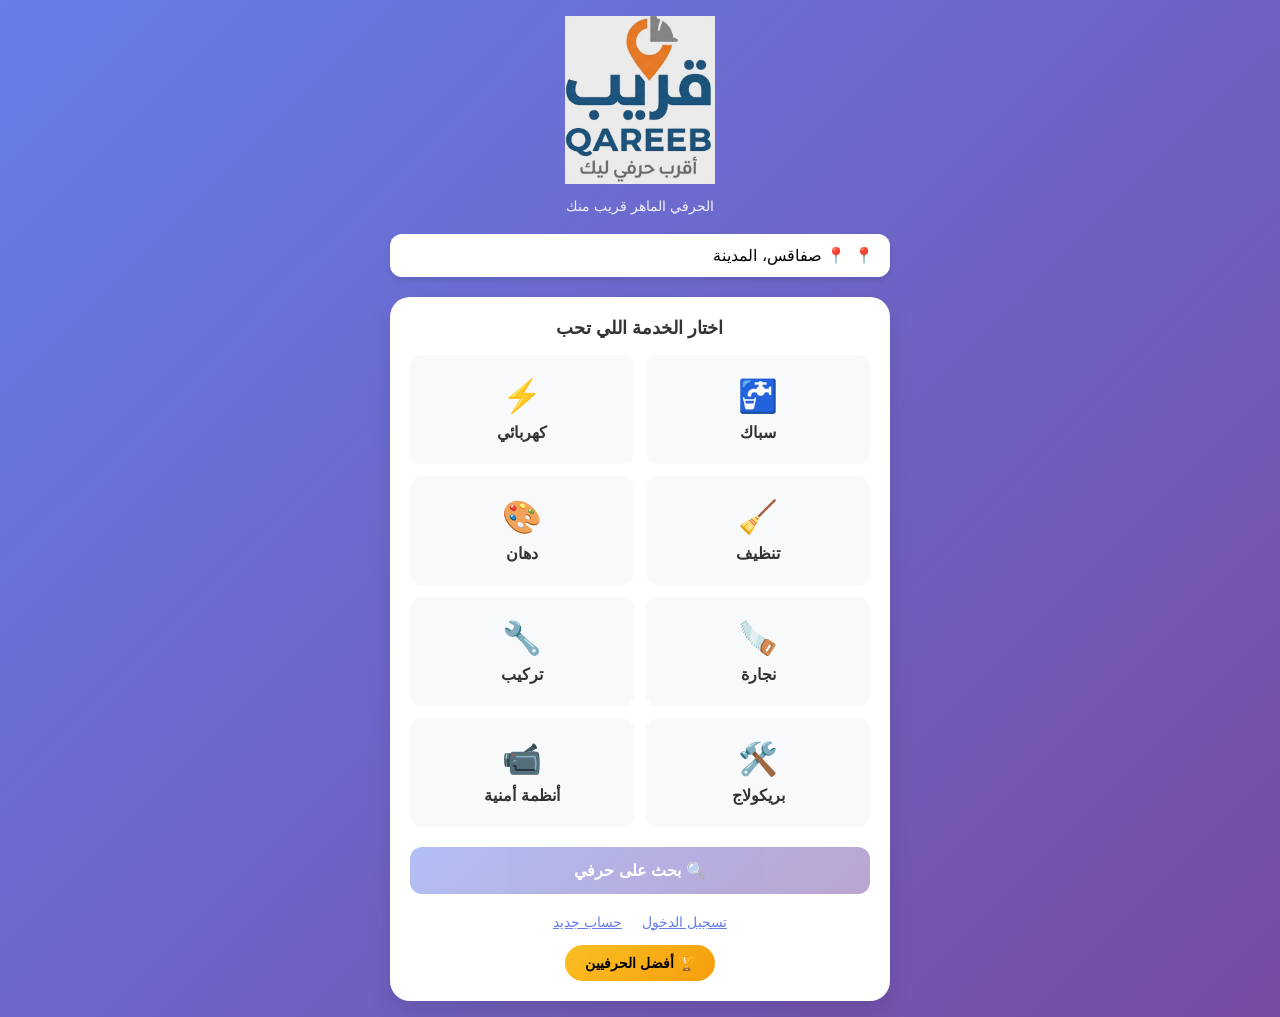
<file: index.html>
<!DOCTYPE html>
<html lang="ar" dir="rtl">
<head>
    <meta charset="UTF-8">
    <meta name="viewport" content="width=device-width, initial-scale=1.0">
    <title>قريب - Qareeb</title>
    <link rel="stylesheet" href="style.css">
    <link rel="manifest" href="manifest.json">
    <meta name="theme-color" content="#667eea">
</head>
<body>
    <!-- Header -->
<header class="header">
    <img src="logo.jpg" alt="قريب - Qareeb" class="logo">
    <p>الحرفي الماهر قريب منك</p>
</header>

    <!-- Main Container -->
    <main class="container">
        <!-- Location Bar -->
        <div class="location-bar">
            <span>📍</span>
            <span id="locationText">صفاقس، المدينة</span>
        </div>

        <!-- Home Screen -->
        <div id="homeScreen" class="screen active">
            <h2 class="section-title">اختار الخدمة اللي تحب</h2>
            
            <div class="services-grid">
                <div class="service-card" data-service="1">
                    <span class="service-icon">🚰</span>
                    <span class="service-name">سباك</span>
                </div>
                <div class="service-card" data-service="2">
                    <span class="service-icon">⚡</span>
                    <span class="service-name">كهربائي</span>
                </div>
                <div class="service-card" data-service="3">
                    <span class="service-icon">🧹</span>
                    <span class="service-name">تنظيف</span>
                </div>
                <div class="service-card" data-service="5">
                    <span class="service-icon">🎨</span>
                    <span class="service-name">دهان</span>
                </div>
                <div class="service-card" data-service="6">
                    <span class="service-icon">🪚</span>
                    <span class="service-name">نجارة</span>
                </div>
                <div class="service-card" data-service="7">
                    <span class="service-icon">🔧</span>
                    <span class="service-name">تركيب</span>
                </div>
                <div class="service-card" data-service="8">
                    <span class="service-icon">🛠️</span>
                    <span class="service-name">بريكولاج</span>
                </div>
                <div class="service-card" data-service="9">
    <span class="service-icon">📹</span>
    <span class="service-name">أنظمة أمنية</span>
</div>
            </div>

            <button id="searchBtn" class="btn btn-primary" disabled>
                🔍 بحث على حرفي
            </button>

            <div class="auth-links">
                <button id="showLoginBtn" class="btn-text">تسجيل الدخول</button>
                <button id="showRegisterBtn" class="btn-text">حساب جديد</button>
                <button id="logoutBtn" class="btn-text" style="display: none;" onclick="logout()">🚪 خروج</button>
            </div>

            <!-- أزرار إضافية -->
            <div style="margin-top: 15px; display: flex; gap: 10px; justify-content: center; flex-wrap: wrap;">
                <button onclick="showTopCraftsmen()" class="btn-top">🏆 أفضل الحرفيين</button>
                <button id="myOrdersBtn" class="btn-my-orders" onclick="showMyOrders()" style="display: none;">📋 طلباتي</button>
            </div>

        

            <!-- زر لوحة التحكم - يظهر فقط للحرفي -->
            <div id="dashboardLink" style="display: none; margin-top: 15px;">
                <button onclick="showDashboard()" class="btn btn-success" style="background: #10b981; width: 100%;">
                    📋 لوحة تحكم الحرفي
                </button>
            </div>
        </div>

        <!-- Results Screen -->
        <div id="resultsScreen" class="screen">
            <button id="backBtn" class="btn-back">← رجوع</button>
            <h2 class="section-title" id="resultsTitle">حرفيين متوفرين</h2>
            <div id="craftsmenList" class="craftsmen-list"></div>
        </div>
        <!-- Forgot Password Screen -->
<div id="forgotPasswordScreen" class="screen">
    <button class="btn-back" onclick="showScreen('login')">← رجوع</button>
    <h2 class="section-title">🔐 نسيت كلمة المرور</h2>
    
    <form id="forgotPasswordForm" class="auth-form">
        <p style="text-align: center; margin-bottom: 15px;">أدخل رقم هاتفك وسنرسل لك رمز التحقق</p>
        <input type="tel" id="forgotPhone" placeholder="رقم الهاتف" required>
        <button type="submit" class="btn btn-primary">📤 إرسال رمز التحقق</button>
    </form>
</div>

<!-- Verify Code Screen -->
<div id="verifyCodeScreen" class="screen">
    <button class="btn-back" onclick="showScreen('login')">← رجوع</button>
    <h2 class="section-title">📱 أدخل رمز التحقق</h2>
    
    <form id="verifyCodeForm" class="auth-form">
        <p style="text-align: center; margin-bottom: 15px;">تم إرسال رمز التحقق إلى هاتفك</p>
        <input type="text" id="verificationCode" placeholder="رمز التحقق (6 أرقام)" maxlength="6" required>
        <input type="password" id="resetNewPassword" placeholder="كلمة المرور الجديدة" required>
<input type="password" id="resetConfirmPassword" placeholder="تأكيد كلمة المرور" required>
        <button type="submit" class="btn btn-primary">✅ تأكيد وتغيير كلمة المرور</button>
    </form>
</div>


        <!-- Login Screen -->
        <div id="loginScreen" class="screen">
            <button class="btn-back" onclick="showScreen('home')">← رجوع</button>
            <h2 class="section-title">تسجيل الدخول</h2>
            
            <form id="loginForm" class="auth-form">
                <input type="tel" id="loginPhone" placeholder="رقم الهاتف" required>
                <input type="password" id="loginPassword" placeholder="كلمة المرور" required>
                <button type="submit" class="btn btn-primary">دخول</button>
            </form>
            <div style="text-align: center; margin-top: 15px;">
    <button onclick="showScreen('forgotPassword')" class="btn-text">نسيت كلمة المرور؟</button>
</div>
        </div>

        <!-- Register Screen -->
<div id="registerScreen" class="screen">
    <button class="btn-back" onclick="showScreen('home')">← رجوع</button>
    <h2 class="section-title">حساب جديد</h2>
    
    <form id="registerForm" class="auth-form">
        <input type="text" id="regName" placeholder="الاسم الكامل" required>
        <input type="tel" id="regPhone" placeholder="رقم الهاتف" required>
        <input type="password" id="regPassword" placeholder="كلمة المرور" required>
        
        <div class="role-selector">
            <label>
                <input type="radio" name="role" value="user" checked> مستخدم
            </label>
            <label>
                <input type="radio" name="role" value="craftsman"> حرفي
            </label>
        </div>
        
        <!-- قائمة الخدمات والموقع - تظهر فقط عند اختيار حرفي -->
<div id="serviceSelector" style="display: none;">
    <select id="regService" style="padding: 14px; border: 1px solid #ddd; border-radius: 10px; font-size: 16px; width: 100%; margin-bottom: 10px;">
        <option value="">-- اختر الخدمة --</option>
        <option value="1">🚰 سباك</option>
        <option value="2">⚡ كهربائي</option>
        <option value="3">🧹 تنظيف</option>
        <option value="5">🎨 دهان</option>
        <option value="6">🪚 نجارة</option>
        <option value="7">🔧 تركيب</option>
        <option value="8">🛠️ بريكولاج</option>
        <option value="9">📹 أنظمة أمنية</option>
    </select>
    
    <!-- زر تحديد الموقع -->
    <button type="button" id="getLocationBtn" onclick="getCraftsmanLocation()" style="padding: 14px; background: #3b82f6; color: white; border: none; border-radius: 10px; font-size: 16px; width: 100%; margin-bottom: 10px; cursor: pointer;">
        📍 تحديد موقعي الحالي
    </button>
    
    <!-- عرض الإحداثيات -->
    <input type="hidden" id="regLat">
    <input type="hidden" id="regLng">
    
    <!-- عرض الموقع النصي -->
    <input type="text" id="regLocationDisplay" placeholder="موقعك الحالي" readonly style="padding: 14px; border: 1px solid #ddd; border-radius: 10px; font-size: 16px; width: 100%; margin-bottom: 10px; background: #f3f4f6;">
    
    <!-- رابط لفتح الخريطة للتعديل -->
    <a href="#" id="mapLink" target="_blank" style="display: none; color: #3b82f6; text-decoration: none; margin-bottom: 10px;">🗺️ تعديل الموقع على الخريطة</a>
</div>
        
        <button type="submit" class="btn btn-primary">تسجيل</button>
    </form>
</div>

        <!-- Change Password Screen -->
        <div id="changePasswordScreen" class="screen">
            <button class="btn-back" onclick="showScreen('home')">← رجوع</button>
            <h2 class="section-title">🔐 تغيير كلمة المرور</h2>
            
            <form id="changePasswordForm" class="auth-form">
                <input type="password" id="currentPassword" placeholder="كلمة المرور الحالية" required>
                <input type="password" id="newPassword" placeholder="كلمة المرور الجديدة" required>
                <input type="password" id="confirmPassword" placeholder="تأكيد كلمة المرور الجديدة" required>
                <button type="submit" class="btn btn-primary">تحديث كلمة المرور</button>
            </form>
        </div>

        <!-- Rating Screen -->
        <div id="ratingScreen" class="screen">
            <button class="btn-back" onclick="showScreen('myOrders')">← رجوع</button>
            <h2>⭐ تقييم الخدمة</h2>
            <div id="ratingContent"></div>
        </div>

        <!-- Craftsman Dashboard -->
        <div id="dashboardScreen" class="screen">
            <button class="btn-back" onclick="showScreen('home')">← رجوع</button>
            <h2>📋 لوحة تحكم الحرفي</h2>
            <div style="margin-bottom: 20px; text-align: center;">
        <button onclick="showChangePasswordFromDashboard()" class="btn-text" style="background: #667eea; color: white; padding: 10px 20px; border-radius: 25px;">
            🔐 تغيير كلمة المرور
        </button>
    </div>
    
    <div id="dashboardTabs">
            
                <button onclick="loadOrders('pending')">⏳ طلبات جديدة</button>
                <button onclick="loadOrders('accepted')">✅ طلبات مقبولة</button>
                <button onclick="loadOrders('done')">✔️ طلبات منتهية</button>
            </div>
            <div id="dashboardOrders"></div>
        </div>
    </main>

    <!-- Loading Overlay -->
    <div id="loading" class="loading hidden">
        <div class="spinner"></div>
    </div>

    <script src="script.js"></script>
</body>
</html>
</file>
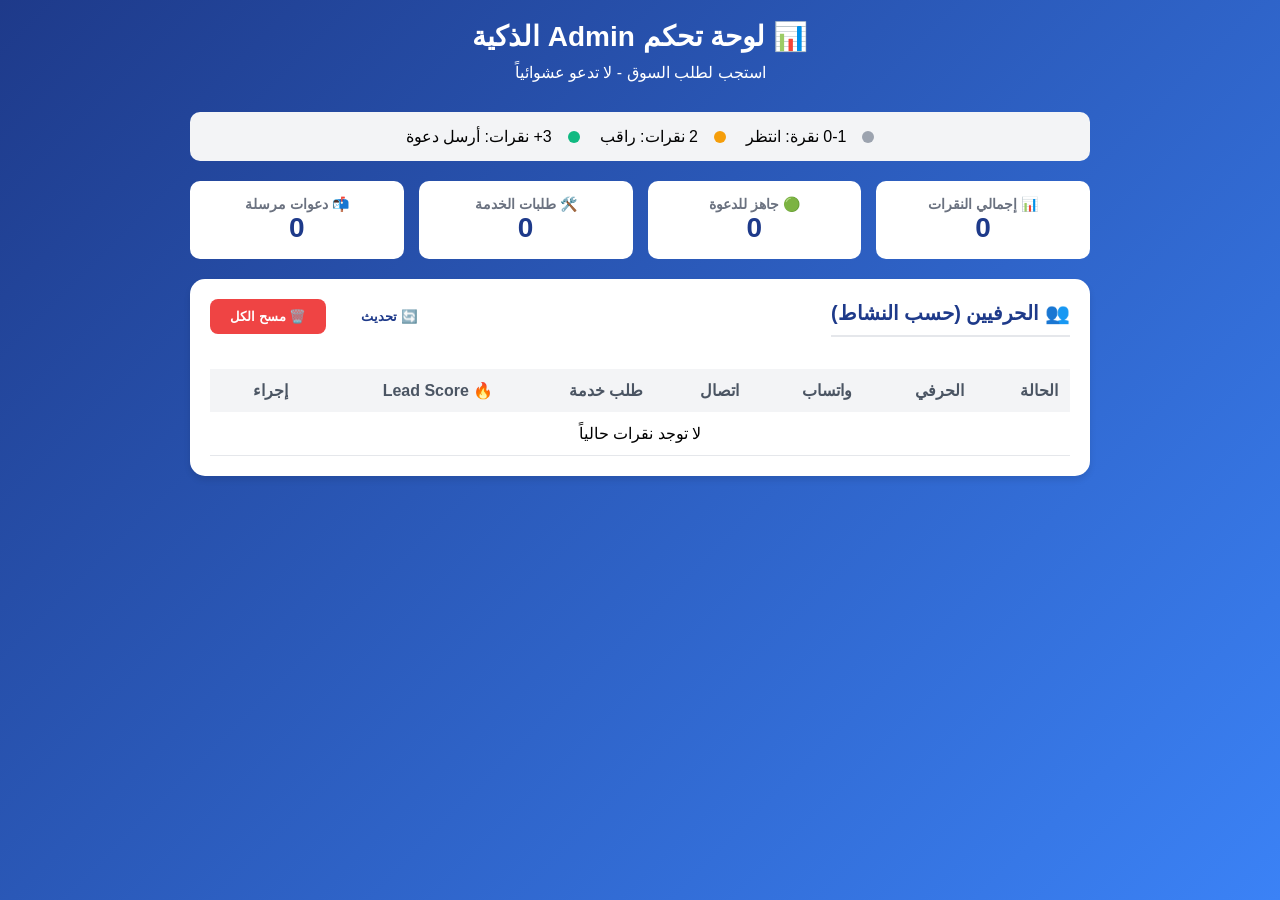
<file: admin-dashboard.html>
<!DOCTYPE html>
<html lang="ar" dir="rtl">
<head>
    <meta charset="UTF-8">
    <meta name="viewport" content="width=device-width, initial-scale=1.0">
    <title>Admin Dashboard - قريب</title>
    <style>
        * { margin: 0; padding: 0; box-sizing: border-box; font-family: 'Segoe UI', Tahoma, sans-serif; }
        body { background: linear-gradient(135deg, #1e3a8a 0%, #3b82f6 100%); min-height: 100vh; padding: 20px; }
        .container { max-width: 900px; margin: 0 auto; }
        .header { color: white; text-align: center; margin-bottom: 30px; }
        .header h1 { font-size: 28px; margin-bottom: 10px; }
        .stats-grid { display: grid; grid-template-columns: repeat(4, 1fr); gap: 15px; margin-bottom: 20px; }
        .stat-card { background: white; padding: 15px; border-radius: 10px; text-align: center; }
        .stat-card h3 { color: #6b7280; font-size: 14px; }
        .stat-card .number { color: #1e3a8a; font-size: 28px; font-weight: bold; }
        .card { background: white; border-radius: 15px; padding: 20px; margin-bottom: 20px; box-shadow: 0 4px 6px rgba(0,0,0,0.1); }
        .card h2 { color: #1e3a8a; margin-bottom: 15px; font-size: 20px; border-bottom: 2px solid #e5e7eb; padding-bottom: 10px; }
        .craftsmen-table { width: 100%; border-collapse: collapse; }
        .craftsmen-table th { text-align: right; padding: 12px; background: #f3f4f6; color: #4b5563; font-weight: bold; }
        .craftsmen-table td { padding: 12px; border-bottom: 1px solid #e5e7eb; }
        .row-cold { background: #f9fafb; opacity: 0.7; }
        .row-warm { background: #fef3c7; }
        .row-hot { background: #d1fae5; font-weight: bold; }
        .badge { padding: 4px 10px; border-radius: 20px; font-size: 12px; font-weight: bold; display: inline-block; margin: 2px; }
        .badge-whatsapp { background: #25D366; color: white; }
        .badge-call { background: #3b82f6; color: white; }
        .badge-request { background: #f59e0b; color: white; }
        .status-dot { display: inline-block; width: 12px; height: 12px; border-radius: 50%; margin-left: 8px; }
        .dot-cold { background: #9ca3af; }
        .dot-warm { background: #f59e0b; }
        .dot-hot { background: #10b981; }
        .btn { padding: 8px 16px; border: none; border-radius: 8px; font-weight: bold; cursor: pointer; font-size: 13px; }
        .btn-invite { background: #10b981; color: white; }
        .btn-disabled { background: #d1d5db; color: #6b7280; cursor: not-allowed; }
        .refresh-btn { background: white; color: #1e3a8a; border: none; padding: 10px 20px; border-radius: 8px; font-weight: bold; cursor: pointer; margin-bottom: 20px; }
        .auto-refresh { display: flex; justify-content: space-between; align-items: center; margin-bottom: 15px; }
        .rule-box { background: #f3f4f6; padding: 15px; border-radius: 10px; margin-bottom: 20px; display: flex; gap: 20px; justify-content: center; }
        .rule-item { display: flex; align-items: center; gap: 8px; }
    </style>
</head>
<body>
    <div class="container">
        <div class="header">
            <h1>📊 لوحة تحكم Admin الذكية</h1>
            <p>استجب لطلب السوق - لا تدعو عشوائياً</p>
        </div>
        
        <div class="rule-box">
            <div class="rule-item"><span class="status-dot dot-cold"></span><span>0-1 نقرة: انتظر</span></div>
            <div class="rule-item"><span class="status-dot dot-warm"></span><span>2 نقرات: راقب</span></div>
            <div class="rule-item"><span class="status-dot dot-hot"></span><span>3+ نقرات: أرسل دعوة</span></div>
        </div>
        
        <div class="stats-grid">
            <div class="stat-card"><h3>📊 إجمالي النقرات</h3><div class="number" id="totalClicks">0</div></div>
            <div class="stat-card"><h3>🟢 جاهز للدعوة</h3><div class="number" id="readyToInvite">0</div></div>
            <div class="stat-card"><h3>🛠️ طلبات الخدمة</h3><div class="number" id="serviceRequests">0</div></div>
            <div class="stat-card"><h3>📬 دعوات مرسلة</h3><div class="number" id="invitesSent">0</div></div>
        </div>
        
        <div class="card">
    <div class="auto-refresh">
        <h2>👥 الحرفيين (حسب النشاط)</h2>
        <div>
            <button class="refresh-btn" onclick="loadData()">🔄 تحديث</button>
            <button class="refresh-btn" onclick="clearAllData()" style="background: #ef4444; color: white; margin-right: 10px;">🗑️ مسح الكل</button>
        </div>
    </div>
    <table class="craftsmen-table">
        <thead>
    <tr>
        <th>الحالة</th>
        <th>الحرفي</th>
        <th>واتساب</th>
        <th>اتصال</th>
        <th>طلب خدمة</th>
        <th>🔥 Lead Score</th>
        <th>إجراء</th>
    </tr>
</thead>
        <tbody id="tableBody">
            <tr><td colspan="7" style="text-align:center">جاري التحميل...</td></tr>
        </tbody>
    </table>
</div>
    </div>
    <script>
        const SHEET_CSV_URL = 'https://docs.google.com/spreadsheets/d/e/2PACX-1vSh-frmn5UetYudunPHsVippZCj9Em3Cgu8DB7cLXJY153sdtTMA38fTGzQ3vL03GEe02AFiRbZhkrx/pub?output=csv';
let craftsmenStats = {};
let invitesSentCount = 0;

async function loadData() {
    try {
        const response = await fetch(SHEET_CSV_URL);
        const csvText = await response.text();
        
        // تحويل CSV إلى كائنات
        const rows = csvText.split('\n').slice(1); // تجاهل الصف الأول (العناوين)
        const clicks = [];
        
        rows.forEach(row => {
            if (!row.trim()) return;
            const cols = row.split(','); // فاصل comma للـ CSV
            if (cols.length >= 5) {
                clicks.push({
                    timestamp: cols[0],
                    craftsman_id: cols[1],
                    craftsman_name: cols[2],
                    service_type: cols[3],
                    action: cols[4]
                });
            }
        });
        
        // تخزين محلي
        localStorage.setItem('qareeb_clicks', JSON.stringify(clicks));
        
        const invites = JSON.parse(localStorage.getItem('invites_sent') || '[]');
        invitesSentCount = invites.length;
        craftsmenStats = {};
        
        clicks.forEach(click => {
            const id = click.craftsman_id;
            const name = click.craftsman_name;
            const action = click.action;
            
            if (!id) return;
            
            if (!craftsmenStats[id]) {
                craftsmenStats[id] = { 
                    id, name, whatsapp: 0, call: 0, request: 0, total: 0, 
                    invited: invites.includes(id.toString()) 
                };
            }
            
            if (action === 'whatsapp_click') craftsmenStats[id].whatsapp++;
            else if (action && action.includes('call')) craftsmenStats[id].call++;
            else if (action === 'service_requested') craftsmenStats[id].request++;
            
            craftsmenStats[id].total = craftsmenStats[id].whatsapp + craftsmenStats[id].call + craftsmenStats[id].request;
        });
        
        renderTable();
        updateStats();
    } catch (error) {
        console.error('Error:', error);
        loadFromLocalStorage();
    }
}
        
        function loadFromLocalStorage() {
            const clicks = JSON.parse(localStorage.getItem('qareeb_clicks') || '[]');
            const invites = JSON.parse(localStorage.getItem('invites_sent') || '[]');
            invitesSentCount = invites.length;
            craftsmenStats = {};
            
            clicks.forEach(click => {
                const id = click.craftsman_id;
                const name = click.craftsman_name;
                const action = click.action;
                
                if (!id) return;
                
                if (!craftsmenStats[id]) {
                    craftsmenStats[id] = { 
                        id, 
                        name, 
                        whatsapp: 0, 
                        call: 0, 
                        request: 0, 
                        total: 0, 
                        invited: invites.includes(id.toString()) 
                    };
                }
                
                if (action === 'whatsapp_click') craftsmenStats[id].whatsapp++;
                else if (action && action.includes('call')) craftsmenStats[id].call++;
                else if (action === 'service_requested') craftsmenStats[id].request++;
                
                craftsmenStats[id].total = craftsmenStats[id].whatsapp + craftsmenStats[id].call + craftsmenStats[id].request;
            });
            
            renderTable();
            updateStats();
        }
        
        function renderTable() {
    const tbody = document.getElementById('tableBody');
    const stats = Object.values(craftsmenStats);
    
    // 🔥 Lead Scoring System
    stats.forEach(c => {
        c.leadScore = (c.whatsapp * 2) + (c.call * 3) + (c.request * 5);
    });
    
    // ترتيب حسب Lead Score
    stats.sort((a, b) => b.leadScore - a.leadScore);
    
    if (stats.length === 0) {
        tbody.innerHTML = '<tr><td colspan="8" style="text-align:center">لا توجد نقرات حالياً</td></tr>';
        return;
    }
    
    tbody.innerHTML = stats.map(c => {
        let rowClass = 'row-cold', statusDot = 'dot-cold', statusText = '❄️ بارد', btnDisabled = true;
        
        // ✅ مستويات Lead Score
        if (c.leadScore >= 11) { 
            rowClass = 'row-hot'; 
            statusDot = 'dot-hot'; 
            statusText = '🔥 ساخن'; 
            btnDisabled = false; 
        } else if (c.leadScore >= 6) { 
            rowClass = 'row-warm'; 
            statusDot = 'dot-warm'; 
            statusText = '🌤️ دافئ'; 
            btnDisabled = true; 
        }
        
        if (c.invited) { 
            statusText = '✅ تمت الدعوة'; 
            btnDisabled = true; 
        }
        
        const clicks = JSON.parse(localStorage.getItem('qareeb_clicks') || '[]');
        const craftsmanData = clicks.find(click => click.craftsman_id == c.id);
        const phone = craftsmanData?.craftsman_phone || 'غير متوفر';
        
        return `<tr class="${rowClass}">
            <td><span class="status-dot ${statusDot}"></span>${statusText}</td>
            <td>
                <strong>${c.name}</strong><br>
                <small>📞 ${phone}</small><br>
                <small>ID: ${c.id}</small>
            </td>
            <td><span class="badge badge-whatsapp">💬 ${c.whatsapp}</span></td>
            <td><span class="badge badge-call">📞 ${c.call}</span></td>
            <td><span class="badge badge-request">🛠️ ${c.request}</span></td>
            <td><strong>🔥 ${c.leadScore}</strong></td>
            <td>${c.invited ? '<button class="btn btn-disabled" disabled>✅ تمت</button>' : (btnDisabled ? '<button class="btn btn-disabled" disabled>⏳ انتظر</button>' : `<button class="btn btn-invite" onclick="sendInvite('${c.id}', '${c.name}')">📲 دعوة</button>`)}</td>
        </tr>`;
    }).join('');
}
        function updateStats() {
            const stats = Object.values(craftsmenStats);
            document.getElementById('totalClicks').textContent = stats.reduce((s, c) => s + c.total, 0);
            document.getElementById('readyToInvite').textContent = stats.filter(c => c.total >= 3 && !c.invited).length;
            document.getElementById('serviceRequests').textContent = stats.reduce((s, c) => s + c.request, 0);
            document.getElementById('invitesSent').textContent = invitesSentCount;
        }
        
        function sendInvite(id, name) {
    const clicks = JSON.parse(localStorage.getItem('qareeb_clicks') || '[]');
    const craftsman = clicks.find(c => c.craftsman_id == id);
    let craftsmanPhone = craftsman?.craftsman_phone || '';
    
    if (!craftsmanPhone) {
        craftsmanPhone = prompt(`أدخل رقم هاتف ${name} (8 أرقام):`);
        if (!craftsmanPhone) return;
    }
    
    craftsmanPhone = craftsmanPhone.replace(/\D/g, '');
    if (craftsmanPhone.startsWith('216')) {
        craftsmanPhone = craftsmanPhone.substring(3);
    }
    
    const msg = `السلام عليكم ${name}،\n\n` +
               `معاكم منصة قريب - Qareeb\n\n` +
               `في أكثر من عميل مهتم بخدمتك\n` +
               `المنصة مجانية حاليا\n\n` +
               `تحب نضيفك عشان توصلك طلبات مباشرة؟\n\n` +
               `للتفعيل:\n` +
               `الرابط: https://qareeb-s2f5.onrender.com/set-password\n` +
               `رقم الهاتف: ${craftsmanPhone}\n` +
               `كلمة المرور: ${craftsmanPhone}\n\n` +
               `تقدر تغير كلمة المرور بعد الدخول.\n` +
               `أي استفسار أنا في الخدمة`;
    
    // ✅ wa.me المضمون
    const whatsappUrl = `https://wa.me/216${craftsmanPhone}?text=${encodeURIComponent(msg)}`;
    window.open(whatsappUrl, '_blank');
    
    const invites = JSON.parse(localStorage.getItem('invites_sent') || '[]');
    
    // ✅ منع التكرار
    if (!invites.includes(id.toString())) {
        invites.push(id.toString());
        localStorage.setItem('invites_sent', JSON.stringify(invites));
    }
    
    loadData();
}      
        function clearAllData() {
    if (confirm('هل أنت متأكد من مسح جميع البيانات؟')) {
        localStorage.removeItem('qareeb_clicks');
        localStorage.removeItem('invites_sent');
        // إعادة تحميل قسرية
        window.location.reload(true);
    }
}
        loadData();
        setInterval(loadData, 30000);
        window.addEventListener('storage', (e) => { if (e.key === 'qareeb_clicks' || e.key === 'invites_sent') loadData(); });
    </script>
</body>
</html>
</file>
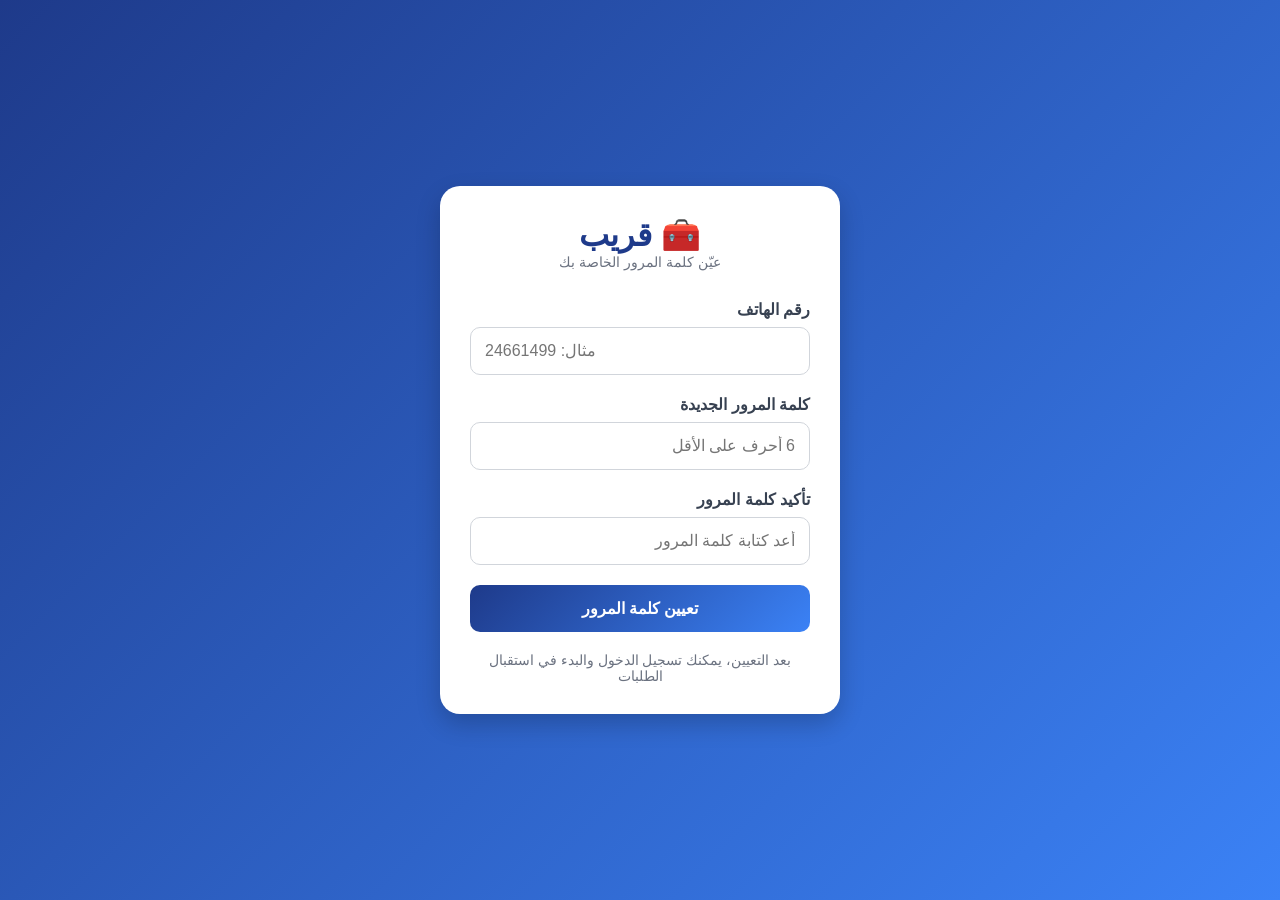
<file: set-password.html>
<!DOCTYPE html>
<html lang="ar" dir="rtl">
<head>
    <meta charset="UTF-8">
    <meta name="viewport" content="width=device-width, initial-scale=1.0">
    <title>تعيين كلمة المرور - قريب</title>
    <style>
        * {
            margin: 0;
            padding: 0;
            box-sizing: border-box;
            font-family: 'Segoe UI', Tahoma, sans-serif;
        }
        body {
            background: linear-gradient(135deg, #1e3a8a 0%, #3b82f6 100%);
            min-height: 100vh;
            display: flex;
            justify-content: center;
            align-items: center;
            padding: 20px;
        }
        .container {
            background: white;
            border-radius: 20px;
            padding: 30px;
            max-width: 400px;
            width: 100%;
            box-shadow: 0 10px 25px rgba(0,0,0,0.2);
        }
        .logo {
            text-align: center;
            margin-bottom: 30px;
        }
        .logo h1 {
            color: #1e3a8a;
            font-size: 32px;
        }
        .logo p {
            color: #6b7280;
            font-size: 14px;
        }
        .form-group {
            margin-bottom: 20px;
        }
        .form-group label {
            display: block;
            margin-bottom: 8px;
            color: #374151;
            font-weight: bold;
        }
        .form-group input {
            width: 100%;
            padding: 14px;
            border: 1px solid #d1d5db;
            border-radius: 10px;
            font-size: 16px;
        }
        .form-group input:focus {
            outline: none;
            border-color: #3b82f6;
            box-shadow: 0 0 0 3px rgba(59,130,246,0.1);
        }
        .btn {
            width: 100%;
            padding: 14px;
            background: linear-gradient(135deg, #1e3a8a 0%, #3b82f6 100%);
            color: white;
            border: none;
            border-radius: 10px;
            font-size: 16px;
            font-weight: bold;
            cursor: pointer;
        }
        .btn:disabled {
            opacity: 0.5;
            cursor: not-allowed;
        }
        .message {
            text-align: center;
            margin-top: 20px;
            padding: 10px;
            border-radius: 8px;
            display: none;
        }
        .message.success {
            background: #d1fae5;
            color: #065f46;
            display: block;
        }
        .message.error {
            background: #fee2e2;
            color: #991b1b;
            display: block;
        }
        .info {
            text-align: center;
            margin-top: 20px;
            color: #6b7280;
            font-size: 14px;
        }
    </style>
</head>
<body>
    <div class="container">
        <div class="logo">
            <h1>🧰 قريب</h1>
            <p>عيّن كلمة المرور الخاصة بك</p>
        </div>
        
        <form id="setPasswordForm">
            <div class="form-group">
                <label>رقم الهاتف</label>
                <input type="tel" id="phone" placeholder="مثال: 24661499" required>
            </div>
            <div class="form-group">
                <label>كلمة المرور الجديدة</label>
                <input type="password" id="password" placeholder="6 أحرف على الأقل" minlength="6" required>
            </div>
            <div class="form-group">
                <label>تأكيد كلمة المرور</label>
                <input type="password" id="confirmPassword" placeholder="أعد كتابة كلمة المرور" required>
            </div>
            
            <button type="submit" class="btn" id="submitBtn">تعيين كلمة المرور</button>
        </form>
        
        <div id="message" class="message"></div>
        <div class="info">
            بعد التعيين، يمكنك تسجيل الدخول والبدء في استقبال الطلبات
        </div>
    </div>

    <script>
        const API_URL = 'https://qareeb-backend-ehvw.onrender.com/api';
        
        document.getElementById('setPasswordForm').addEventListener('submit', async (e) => {
            e.preventDefault();
            
            const phone = document.getElementById('phone').value.trim();
            const password = document.getElementById('password').value;
            const confirmPassword = document.getElementById('confirmPassword').value;
            const messageDiv = document.getElementById('message');
            const submitBtn = document.getElementById('submitBtn');
            
            // التحقق
            if (password !== confirmPassword) {
                messageDiv.className = 'message error';
                messageDiv.textContent = 'كلمة المرور غير متطابقة';
                return;
            }
            
            if (password.length < 6) {
                messageDiv.className = 'message error';
                messageDiv.textContent = 'كلمة المرور يجب أن تكون 6 أحرف على الأقل';
                return;
            }
            
            submitBtn.disabled = true;
            submitBtn.textContent = 'جاري التعيين...';
            
            try {
                const response = await fetch(`${API_URL}/auth/set-password`, {
                    method: 'POST',
                    headers: { 'Content-Type': 'application/json' },
                    body: JSON.stringify({ phone, password })
                });
                
                const data = await response.json();
                
                if (response.ok) {
                    messageDiv.className = 'message success';
                    messageDiv.textContent = '✅ تم تعيين كلمة المرور بنجاح! يمكنك الآن تسجيل الدخول.';
                    document.getElementById('setPasswordForm').reset();
                    
                    // تحويل إلى صفحة تسجيل الدخول بعد 3 ثوان
                    setTimeout(() => {
                        window.location.href = '/';
                    }, 3000);
                } else {
                    messageDiv.className = 'message error';
                    messageDiv.textContent = data.error || 'رقم الهاتف غير موجود أو تم تعيين كلمة المرور مسبقاً';
                }
            } catch (error) {
                messageDiv.className = 'message error';
                messageDiv.textContent = 'خطأ في الاتصال بالسيرفر';
            } finally {
                submitBtn.disabled = false;
                submitBtn.textContent = 'تعيين كلمة المرور';
            }
        });
        
        // ملء رقم الهاتف تلقائياً من الرابط
        const urlParams = new URLSearchParams(window.location.search);
        const phoneParam = urlParams.get('phone');
        if (phoneParam) {
            document.getElementById('phone').value = phoneParam;
        }
    </script>
</body>
</html>
</file>
<file: style.css>
* {
    margin: 0;
    padding: 0;
    box-sizing: border-box;
    font-family: 'Segoe UI', Tahoma, sans-serif;
}

:root {
    --primary: #667eea;
    --secondary: #764ba2;
    --success: #10b981;
    --warning: #f59e0b;
    --danger: #ef4444;
    --dark: #1f2937;
    --light: #f3f4f6;
}

body {
    background: linear-gradient(135deg, #667eea 0%, #764ba2 100%);
    min-height: 100vh;
    padding: 16px;
}

.header {
    text-align: center;
    color: white;
    margin-bottom: 20px;
}

.header h1 {
    font-size: 32px;
    font-weight: bold;
    text-shadow: 2px 2px 4px rgba(0,0,0,0.2);
}

.header p {
    opacity: 0.9;
    font-size: 14px;
}

.container {
    max-width: 500px;
    margin: 0 auto;
}

.location-bar {
    background: white;
    padding: 12px 16px;
    border-radius: 12px;
    margin-bottom: 20px;
    display: flex;
    align-items: center;
    gap: 8px;
    box-shadow: 0 4px 6px rgba(0,0,0,0.1);
}

.screen {
    display: none;
    background: white;
    border-radius: 20px;
    padding: 20px;
    box-shadow: 0 10px 25px rgba(0,0,0,0.1);
    animation: fadeIn 0.3s ease;
}

.screen.active {
    display: block;
}

@keyframes fadeIn {
    from { opacity: 0; transform: translateY(10px); }
    to { opacity: 1; transform: translateY(0); }
}

.section-title {
    font-size: 18px;
    margin-bottom: 16px;
    color: #333;
    text-align: center;
}

.services-grid {
    display: grid;
    grid-template-columns: repeat(2, 1fr);
    gap: 12px;
    margin-bottom: 20px;
}

.service-card {
    background: #f8f9fa;
    padding: 20px;
    border-radius: 12px;
    text-align: center;
    cursor: pointer;
    transition: all 0.3s;
    border: 2px solid transparent;
}

.service-card:hover {
    transform: translateY(-2px);
    box-shadow: 0 4px 8px rgba(0,0,0,0.1);
}

.service-card.selected {
    border-color: #667eea;
    background: #eff6ff;
}

.service-icon {
    font-size: 32px;
    display: block;
    margin-bottom: 8px;
}

.service-name {
    font-weight: bold;
    color: #333;
}

.btn {
    padding: 14px;
    border: none;
    border-radius: 12px;
    font-size: 16px;
    font-weight: bold;
    cursor: pointer;
    width: 100%;
    transition: all 0.3s;
}

.btn-primary {
    background: linear-gradient(135deg, #667eea 0%, #764ba2 100%);
    color: white;
}

.btn-primary:disabled {
    opacity: 0.5;
    cursor: not-allowed;
}

.btn-primary:hover:not(:disabled) {
    transform: translateY(-2px);
    box-shadow: 0 4px 8px rgba(102, 126, 234, 0.4);
}

.btn-success {
    background: var(--success);
    color: white;
    padding: 10px 16px;
    border: none;
    border-radius: 8px;
    cursor: pointer;
    font-weight: bold;
}

.btn-danger {
    background: var(--danger);
    color: white;
    padding: 10px 16px;
    border: none;
    border-radius: 8px;
    cursor: pointer;
    font-weight: bold;
}

.btn-secondary {
    background: #6c757d;
    color: white;
    margin-top: 10px;
}

.btn-back {
    background: none;
    border: none;
    color: #667eea;
    font-size: 16px;
    cursor: pointer;
    margin-bottom: 16px;
    padding: 8px 0;
}

.auth-links {
    display: flex;
    justify-content: center;
    gap: 20px;
    margin-top: 20px;
}

.btn-text {
    background: none;
    border: none;
    color: #667eea;
    font-size: 14px;
    cursor: pointer;
    text-decoration: underline;
}

.auth-form {
    display: flex;
    flex-direction: column;
    gap: 12px;
}

.auth-form input {
    padding: 14px;
    border: 1px solid #ddd;
    border-radius: 10px;
    font-size: 16px;
}

.auth-form input:focus {
    outline: none;
    border-color: var(--primary);
    box-shadow: 0 0 0 3px rgba(102, 126, 234, 0.1);
}

.role-selector {
    display: flex;
    gap: 20px;
    padding: 10px;
}

.role-selector label {
    display: flex;
    align-items: center;
    gap: 8px;
    cursor: pointer;
}

.craftsmen-list {
    display: flex;
    flex-direction: column;
    gap: 12px;
}

.craftsman-card {
    background: #f8f9fa;
    padding: 16px;
    border-radius: 12px;
    display: flex;
    justify-content: space-between;
    align-items: center;
    cursor: pointer;
    transition: transform 0.2s, box-shadow 0.2s;
}

.craftsman-card:hover {
    transform: translateY(-2px);
    box-shadow: 0 4px 12px rgba(0,0,0,0.15);
}

.craftsman-info h3 {
    font-size: 16px;
    margin-bottom: 4px;
}

.craftsman-info p {
    color: #666;
    font-size: 14px;
}

.rating {
    color: #fbbf24;
}

.distance {
    background: #e5e7eb;
    padding: 4px 8px;
    border-radius: 20px;
    font-size: 12px;
}

.contact-buttons {
    display: flex;
    gap: 8px;
}

.btn-whatsapp {
    background: #25D366;
    color: white;
    padding: 8px 12px;
    border-radius: 8px;
    text-decoration: none;
    font-size: 14px;
}

.btn-call {
    background: #667eea;
    color: white;
    padding: 8px 12px;
    border-radius: 8px;
    text-decoration: none;
    font-size: 14px;
}

/* Craftsman Profile */
.craftsman-profile {
    text-align: center;
    padding: 10px;
}

.craftsman-profile h2 {
    color: var(--primary);
    margin-bottom: 20px;
}

.craftsman-profile p {
    margin: 15px 0;
    font-size: 16px;
}

.craftsman-profile .btn {
    margin: 10px 0;
}

/* Reviews Section */
.reviews-section {
    margin-top: 20px;
    padding-top: 20px;
    border-top: 1px solid #eee;
    text-align: right;
}

.reviews-section h3 {
    margin-bottom: 15px;
    color: #333;
}

.review-item {
    background: #f8f9fa;
    padding: 12px;
    border-radius: 8px;
    margin-bottom: 10px;
}

.review-item p {
    margin: 5px 0;
}

.review-item small {
    color: #999;
    font-size: 12px;
}

/* Rating Screen */
.rating-container {
    text-align: center;
    padding: 20px;
}

.rating-container h3 {
    margin-bottom: 15px;
    color: #333;
}

.stars-container {
    font-size: 40px;
    cursor: pointer;
    margin: 20px 0;
}

.star {
    transition: transform 0.2s;
    display: inline-block;
}

.star:hover {
    transform: scale(1.2);
}

#reviewComment {
    width: 100%;
    padding: 12px;
    border: 1px solid #ddd;
    border-radius: 10px;
    margin: 15px 0;
    font-size: 14px;
    resize: vertical;
}

/* Dashboard */
#dashboardTabs {
    display: flex;
    gap: 8px;
    margin-bottom: 20px;
    flex-wrap: wrap;
}

#dashboardTabs button {
    flex: 1;
    padding: 10px;
    border: none;
    background: #f0f0f0;
    border-radius: 8px;
    cursor: pointer;
    font-weight: bold;
    transition: all 0.3s;
    min-width: 90px;
}

#dashboardTabs button:hover {
    background: #667eea;
    color: white;
}

.order-card {
    background: white;
    padding: 15px;
    border-radius: 12px;
    margin-bottom: 15px;
    box-shadow: 0 2px 4px rgba(0,0,0,0.1);
    border: 1px solid #eee;
}

.order-header {
    display: flex;
    justify-content: space-between;
    align-items: center;
    margin-bottom: 10px;
    padding-bottom: 10px;
    border-bottom: 1px solid #eee;
}

.order-status {
    font-weight: bold;
    padding: 4px 10px;
    border-radius: 20px;
    font-size: 12px;
}

.order-date {
    color: #999;
    font-size: 12px;
}

.order-card p {
    margin: 8px 0;
}

.order-actions {
    display: flex;
    gap: 10px;
    margin-top: 15px;
    flex-wrap: wrap;
}

.order-actions button,
.order-actions a {
    flex: 1;
    text-align: center;
}

/* Loading */
.loading {
    position: fixed;
    top: 0;
    left: 0;
    right: 0;
    bottom: 0;
    background: rgba(0,0,0,0.5);
    display: flex;
    justify-content: center;
    align-items: center;
    z-index: 1000;
}

.loading.hidden {
    display: none;
}

.spinner {
    width: 50px;
    height: 50px;
    border: 4px solid #f3f3f3;
    border-top: 4px solid #667eea;
    border-radius: 50%;
    animation: spin 1s linear infinite;
}

@keyframes spin {
    0% { transform: rotate(0deg); }
    100% { transform: rotate(360deg); }
}

/* Empty State */
.empty-state {
    text-align: center;
    padding: 40px;
    color: #666;
    font-size: 16px;
}

/* Responsive */
@media (max-width: 480px) {
    body {
        padding: 10px;
    }
    
    .screen {
        padding: 15px;
    }
    
    .services-grid {
        gap: 8px;
    }
    
    .service-card {
        padding: 15px;
    }
    
    .service-icon {
        font-size: 28px;
    }
    
    .craftsman-card {
        flex-direction: column;
        text-align: center;
    }
    
    .contact-buttons {
        margin-top: 10px;
    }
    
    #dashboardTabs {
        flex-direction: column;
    }
    
    #dashboardTabs button {
        width: 100%;
    }
}
/* Top Craftsmen Button */
.btn-top {
    background: linear-gradient(135deg, #fbbf24 0%, #f59e0b 100%);
    color: #000;
    padding: 10px 20px;
    border-radius: 25px;
    font-weight: bold;
    border: none;
    cursor: pointer;
    font-size: 14px;
    transition: transform 0.2s;
}

.btn-top:hover {
    transform: scale(1.05);
}

/* My Orders Button */
.btn-my-orders {
    background: linear-gradient(135deg, #667eea 0%, #764ba2 100%);
    color: white;
    padding: 10px 20px;
    border-radius: 25px;
    font-weight: bold;
    border: none;
    cursor: pointer;
    font-size: 14px;
    transition: transform 0.2s;
}

.btn-my-orders:hover {
    transform: scale(1.05);
}
.header {
    text-align: center;
    color: white;
    margin-bottom: 20px;
}

.logo {
    width: 150px;  /* عدل الحجم حسب الحاجة */
    height: auto;
    margin-bottom: 10px;
}

.header p {
    opacity: 0.9;
    font-size: 14px;
}
</file>
